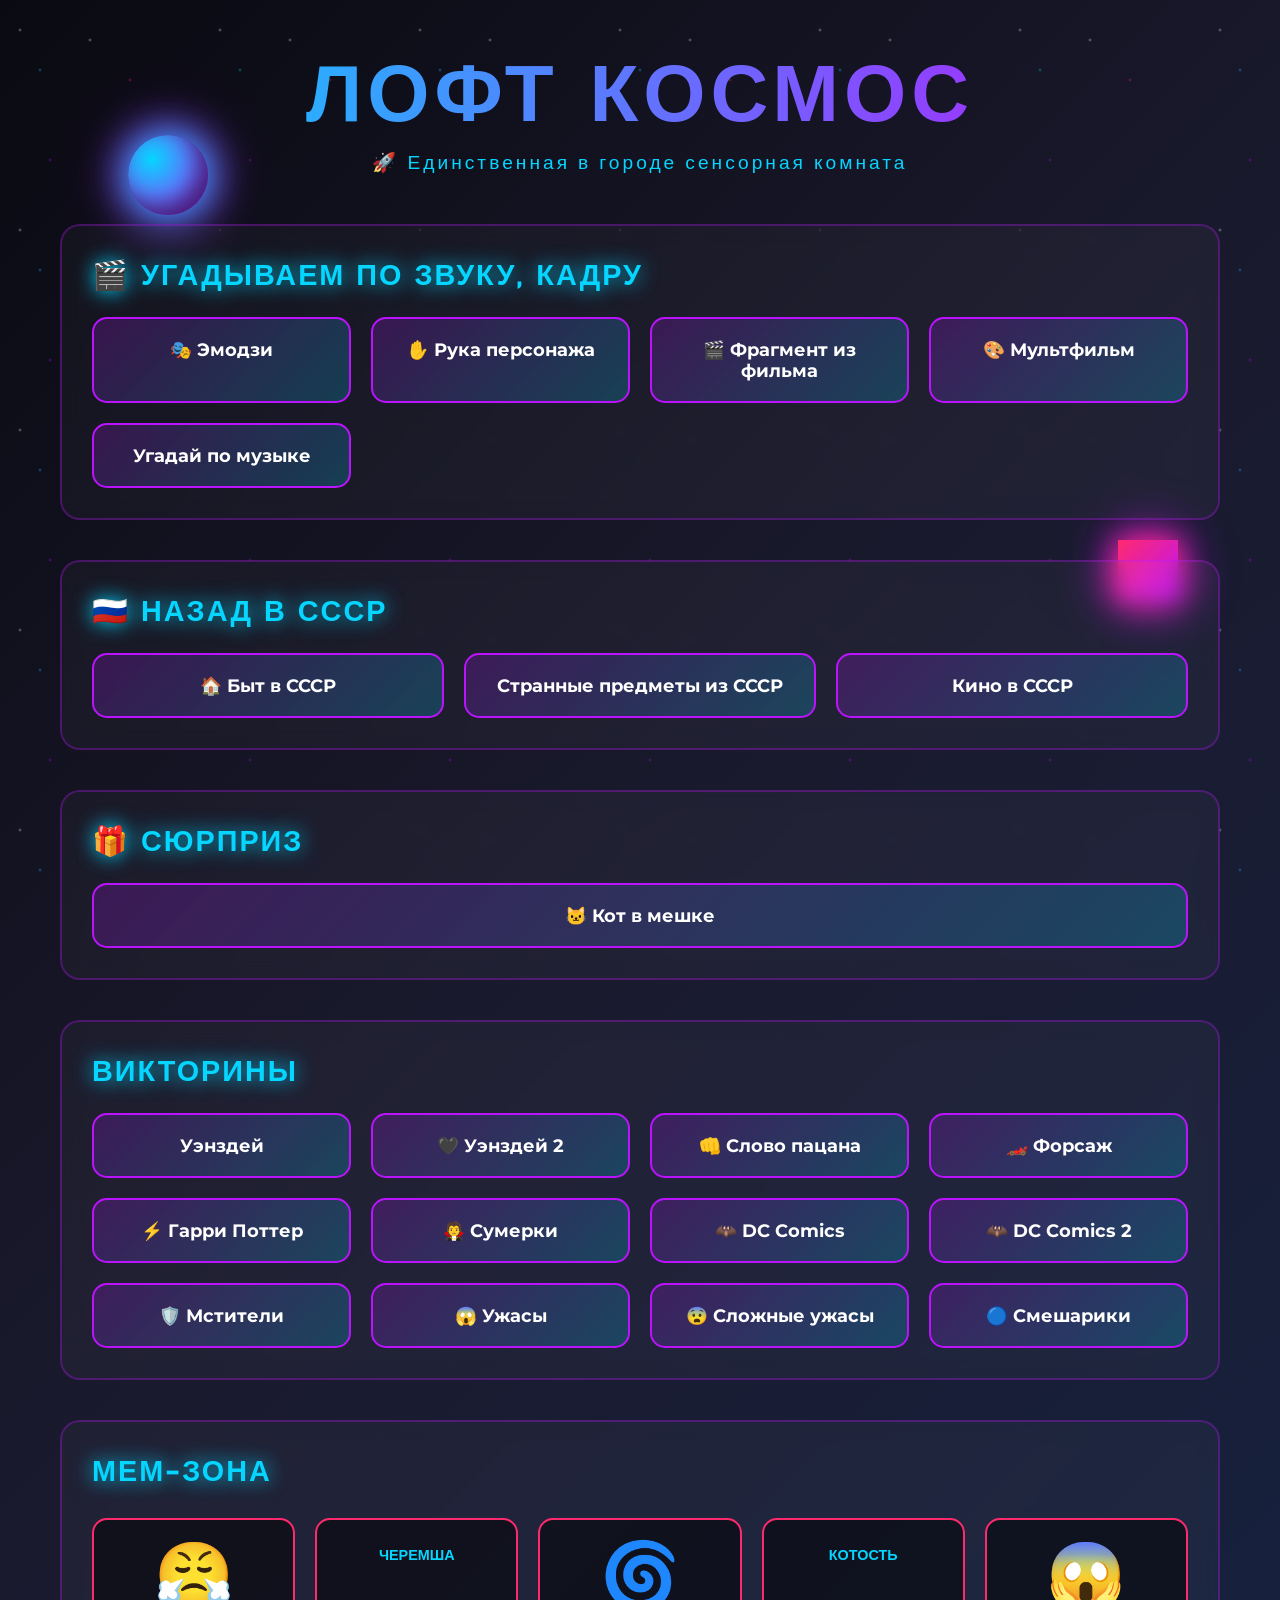
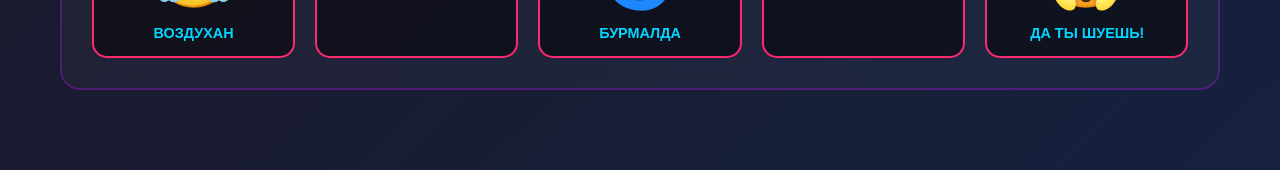
<file: index.html>
<!DOCTYPE html>
<html lang="ru">
<head>
    <meta charset="UTF-8">
    <meta name="viewport" content="width=device-width, initial-scale=1.0">
    <title>ЛОФТ КОСМОС | Мемы и Викторины</title>
    <link href="https://fonts.googleapis.com/css2?family=Orbitron:wght@400;700;900&family=Montserrat:wght@400;600;800&display=swap" rel="stylesheet">
    <style>
        :root {
            --neon-purple: #bc13fe;
            --neon-blue: #05d5ff;
            --neon-pink: #ff2a6d;
            --dark-bg: #0a0a12;
            --space-dark: #1a1a2e;
        }
        * { box-sizing: border-box; margin: 0; padding: 0; }
        body {
            background: linear-gradient(135deg, var(--dark-bg) 0%, var(--space-dark) 50%, #16213e 100%);
            color: #ffffff;
            font-family: 'Montserrat', sans-serif;
            min-height: 100vh;
            overflow-x: hidden;
            position: relative;
        }
        .stars {
            position: fixed; top: 0; left: 0; width: 100%; height: 100%;
            background-image: 
                radial-gradient(2px 2px at 20px 30px, #fff, transparent),
                radial-gradient(2px 2px at 40px 70px, var(--neon-blue), transparent),
                radial-gradient(2px 2px at 50px 160px, var(--neon-purple), transparent),
                radial-gradient(2px 2px at 90px 40px, #fff, transparent),
                radial-gradient(2px 2px at 130px 80px, var(--neon-pink), transparent);
            background-repeat: repeat;
            background-size: 200px 200px;
            animation: starsMove 50s linear infinite;
            opacity: 0.4;
            z-index: 0;
        }
        @keyframes starsMove {
            from { transform: translateY(0); }
            to { transform: translateY(-200px); }
        }
        .floating-3d {
            position: fixed; z-index: 1; pointer-events: none;
            filter: drop-shadow(0 0 20px var(--neon-purple));
        }
        .sphere-1 {
            width: 80px; height: 80px;
            background: radial-gradient(circle at 30% 30%, var(--neon-blue), var(--neon-purple));
            border-radius: 50%; top: 15%; left: 10%;
            animation: float3d 6s ease-in-out infinite, fadeInOut 8s ease-in-out infinite;
            box-shadow: 0 0 40px var(--neon-blue), inset -10px -10px 20px rgba(0,0,0,0.5);
        }
        .cube-1 {
            width: 60px; height: 60px;
            background: linear-gradient(135deg, var(--neon-pink), var(--neon-purple));
            top: 60%; right: 8%;
            animation: rotate3d 8s linear infinite, fadeInOut 10s ease-in-out infinite;
            box-shadow: 0 0 30px var(--neon-pink);
        }
        @keyframes float3d {
            0%, 100% { transform: translateY(0) translateX(0) rotate(0deg); }
            25% { transform: translateY(-30px) translateX(20px) rotate(90deg); }
            50% { transform: translateY(-15px) translateX(-20px) rotate(180deg); }
            75% { transform: translateY(-40px) translateX(10px) rotate(270deg); }
        }
        @keyframes rotate3d {
            0% { transform: rotateY(0deg) rotateX(0deg); }
            100% { transform: rotateY(360deg) rotateX(360deg); }
        }
        @keyframes fadeInOut {
            0%, 100% { opacity: 0.3; }
            50% { opacity: 1; }
        }
        .flying-meme {
            position: fixed; z-index: 2; border-radius: 15px; overflow: hidden;
            box-shadow: 0 0 30px rgba(188, 19, 254, 0.6);
            border: 2px solid var(--neon-blue);
            animation: flyAround 15s ease-in-out infinite, memeFade 6s ease-in-out infinite;
            cursor: pointer; transition: transform 0.3s;
        }
        .flying-meme:hover { transform: scale(1.2) !important; z-index: 100; }
        .meme-1 { top: 10%; right: 15%; width: 200px; animation-delay: 0s; }
        .meme-2 { bottom: 20%; left: 5%; width: 180px; animation-delay: 2s; }
        .meme-3 { top: 50%; right: 5%; width: 150px; animation-delay: 4s; }
        @keyframes flyAround {
            0%, 100% { transform: translate(0, 0); }
            25% { transform: translate(50px, -30px); }
            50% { transform: translate(-30px, 50px); }
            75% { transform: translate(30px, 30px); }
        }
        @keyframes memeFade {
            0%, 100% { opacity: 0.4; }
            30%, 70% { opacity: 1; }
        }
        .container {
            position: relative; z-index: 10;
            max-width: 1200px; margin: 0 auto; padding: 40px 20px;
        }
        .main-title {
            font-family: 'Orbitron', sans-serif;
            font-size: clamp(2.5rem, 8vw, 5rem);
            font-weight: 900; text-align: center; margin-bottom: 10px;
            background: linear-gradient(90deg, var(--neon-blue), var(--neon-purple), var(--neon-pink));
            background-size: 200% auto;
            -webkit-background-clip: text;
            -webkit-text-fill-color: transparent;
            background-clip: text;
            animation: gradientShift 3s linear infinite, neonGlow 2s ease-in-out infinite alternate;
            text-transform: uppercase; letter-spacing: 5px;
        }
        .subtitle {
            text-align: center; font-size: 1.2rem;
            color: var(--neon-blue); margin-bottom: 50px;
            font-family: 'Orbitron', sans-serif; letter-spacing: 3px;
        }
        @keyframes gradientShift {
            0% { background-position: 0% center; }
            100% { background-position: 200% center; }
        }
        @keyframes neonGlow {
            from { filter: drop-shadow(0 0 10px var(--neon-purple)); }
            to { filter: drop-shadow(0 0 30px var(--neon-blue)); }
        }
        .category-card {
            background: rgba(255, 255, 255, 0.03);
            backdrop-filter: blur(10px);
            border: 2px solid rgba(188, 19, 254, 0.3);
            border-radius: 20px; padding: 30px; margin-bottom: 40px;
            position: relative; overflow: hidden;
            animation: slideIn 0.8s ease-out forwards; opacity: 0;
        }
        .category-card:nth-child(3) { animation-delay: 0.1s; }
        .category-card:nth-child(4) { animation-delay: 0.2s; }
        .category-card:nth-child(5) { animation-delay: 0.3s; }
        .category-card:nth-child(6) { animation-delay: 0.4s; }
        @keyframes slideIn {
            from { opacity: 0; transform: translateX(-50px); }
            to { opacity: 1; transform: translateX(0); }
        }
        .category-title {
            font-family: 'Orbitron', sans-serif;
            font-size: 1.8rem; font-weight: 700;
            color: var(--neon-blue); margin-bottom: 25px;
            text-transform: uppercase; letter-spacing: 2px;
            text-shadow: 0 0 20px var(--neon-blue);
        }
        .buttons-grid {
            display: grid;
            grid-template-columns: repeat(auto-fit, minmax(250px, 1fr));
            gap: 20px;
        }
        .quiz-btn {
            background: linear-gradient(135deg, rgba(188, 19, 254, 0.2), rgba(5, 213, 255, 0.2));
            border: 2px solid var(--neon-purple);
            border-radius: 15px; padding: 20px;
            color: #fff; font-family: 'Montserrat', sans-serif;
            font-weight: 700; font-size: 1.1rem;
            text-decoration: none; position: relative;
            overflow: hidden; transition: all 0.3s;
            text-align: center; cursor: pointer;
            display: block;
        }
        .quiz-btn::before {
            content: ''; position: absolute; top: 0; left: -100%;
            width: 100%; height: 100%;
            background: linear-gradient(90deg, transparent, rgba(255, 255, 255, 0.4), transparent);
            transition: left 0.5s;
        }
        .quiz-btn:hover {
            transform: translateY(-5px) scale(1.05);
            box-shadow: 0 15px 40px rgba(188, 19, 254, 0.6);
            border-color: var(--neon-blue);
        }
        .quiz-btn:hover::before { left: 100%; }
        .meme-showcase {
            display: grid;
            grid-template-columns: repeat(auto-fit, minmax(200px, 1fr));
            gap: 20px; margin-top: 30px;
        }
        .meme-item {
            background: rgba(0, 0, 0, 0.5);
            border: 2px solid var(--neon-pink);
            border-radius: 15px; padding: 15px;
            text-align: center;
            animation: memePop 4s ease-in-out infinite;
            cursor: pointer; transition: transform 0.3s;
        }
        .meme-item:hover { transform: scale(1.1) rotate(3deg); }
        .meme-item:nth-child(2) { animation-delay: 0.5s; }
        .meme-item:nth-child(3) { animation-delay: 1s; }
        .meme-item:nth-child(4) { animation-delay: 1.5s; }
        .meme-item:nth-child(5) { animation-delay: 2s; }
        @keyframes memePop {
            0%, 100% { transform: scale(1) rotate(0deg); opacity: 0.7; }
            50% { transform: scale(1.05) rotate(2deg); opacity: 1; }
        }
        .meme-label {
            font-family: 'Orbitron', sans-serif;
            font-size: 0.9rem; color: var(--neon-blue);
            margin-top: 10px; font-weight: 700;
        }
        @media (max-width: 768px) {
            .floating-3d { display: none; }
            .flying-meme { display: none; }
            .buttons-grid { grid-template-columns: 1fr; }
            .main-title { font-size: 2rem; }
        }
    </style>
</head>
<body>
    <div class="stars"></div>
    <div class="floating-3d sphere-1"></div>
    <div class="floating-3d cube-1"></div>

    <div class="container">
        <h1 class="main-title">ЛОФТ КОСМОС</h1>
        <p class="subtitle">🚀 Единственная в городе сенсорная комната</p>

        <div class="category-card">
            <h2 class="category-title">🎬 Угадываем по звуку, кадру</h2>
            <div class="buttons-grid">
                <a class="quiz-btn" href="https://movieguessr.net/quizzes/9b9abde0-404d-40fd-8fde-6cbab759f4db" target="_blank">🎭 Эмодзи</a>
                <a class="quiz-btn" href="https://movieguessr.net/quizzes/4d3386a0-c5db-4750-8073-c91086817931" target="_blank">✋ Рука персонажа</a>
                <a class="quiz-btn" href="https://moviehunter.ru/" target="_blank">🎬 Фрагмент из фильма</a>
                <a class="quiz-btn" href="https://ugadai-film.ru/" target="_blank">🎨 Мультфильм</a>
                <a class="quiz-btn" href="https://movieguessr.net/quizzes/314cedf6-782f-4f82-869e-ed8a1d853a94" target="_blank"> Угадай по музыке</a>
            </div>
        </div>

        <div class="category-card">
            <h2 class="category-title">🇷🇺 Назад в СССР</h2>
            <div class="buttons-grid">
                <a class="quiz-btn" href="https://vk.ru/app54716918" target="_blank">🏠 Быт в СССР</a>
                <a class="quiz-btn" href="https://yandex.ru/games/app/viktorina-veshchi-iz-sssr-213699" target="_blank"> Странные предметы из СССР</a>
                <a class="quiz-btn" href="https://ugadai-film.ru/" target="_blank"> Кино в СССР</a>
            </div>
        </div>

        <div class="category-card">
            <h2 class="category-title">🎁 Сюрприз</h2>
            <div class="buttons-grid">
                <a class="quiz-btn" href="bobr-quiz.html" target="_blank">🐱 Кот в мешке</a>
            </div>
        </div>

        <div class="category-card">
            <h2 class="category-title"> Викторины</h2>
            <div class="buttons-grid">
                <a class="quiz-btn" href="https://yandex.ru/games/app/203046" target="_blank"> Уэнздей</a>
                <a class="quiz-btn" href="https://pikuco.ru/tests/49520/" target="_blank">🖤 Уэнздей 2</a>
                <a class="quiz-btn" href="https://blitzquiz.ru/kviz/slovo-pacana-viktorina-dlya-fanatov" target="_blank">👊 Слово пацана</a>
                <a class="quiz-btn" href="https://blitzquiz.ru/kviz/forsazh-viktorina-dlya-fanatov-franshizy" target="_blank">🏎️ Форсаж</a>
                <a class="quiz-btn" href="https://yandex.ru/games/app/437854" target="_blank">⚡ Гарри Поттер</a>
                <a class="quiz-btn" href="https://yandex.ru/games/app/sumerki-test-225270" target="_blank">🧛 Сумерки</a>
                <a class="quiz-btn" href="https://pikuco.ru/tests/113532/" target="_blank">🦇 DC Comics</a>
                <a class="quiz-btn" href="https://pikuco.ru/tests/24216/" target="_blank">🦇 DC Comics 2</a>
                <a class="quiz-btn" href="https://pikuco.ru/tests/14670/" target="_blank">🛡️ Мстители</a>
                <a class="quiz-btn" href="https://www.maximonline.ru/entertainment/horror-movies-test-id163310/" target="_blank">😱 Ужасы</a>
                <a class="quiz-btn" href="https://www.pravilamag.ru/entertainment/685195-umeret-ne-vstat-naskolko-horosho-vy-razbiraetes-v-filmah-uzhasov-test/" target="_blank">😨 Сложные ужасы</a>
                <a class="quiz-btn" href="https://app.unislide.io/presentations/WoRbOxfq8XfwtMbINbWO" target="_blank">🔵 Смешарики</a>
            </div>
        </div>

        <div class="category-card">
            <h2 class="category-title"> Мем-зона</h2>
            <div class="meme-showcase">
                <div class="meme-item"><div style="font-size: 4rem;">😤</div><div class="meme-label">ВОЗДУХАН</div></div>
                <div class="meme-item"><div style="font-size: 4rem;"></div><div class="meme-label">ЧЕРЕМША</div></div>
                <div class="meme-item"><div style="font-size: 4rem;">🌀</div><div class="meme-label">БУРМАЛДА</div></div>
                <div class="meme-item"><div style="font-size: 4rem;"></div><div class="meme-label">КОТОСТЬ</div></div>
                <div class="meme-item"><div style="font-size: 4rem;">😱</div><div class="meme-label">ДА ТЫ ШУЕШЬ!</div></div>
            </div>
        </div>
    </div>

    <script>
        document.querySelectorAll('.meme-item').forEach(meme => {
            meme.addEventListener('click', function() {
                this.style.animation = 'none';
                setTimeout(() => { this.style.animation = ''; }, 10);
                this.style.transform = 'scale(1.3) rotate(5deg)';
                setTimeout(() => { this.style.transform = ''; }, 300);
            });
        });
        document.querySelectorAll('.floating-3d').forEach(obj => {
            setInterval(() => {
                const randomX = Math.random() * 50 - 25;
                const randomY = Math.random() * 50 - 25;
                obj.style.transform += ` translate(${randomX}px, ${randomY}px)`;
            }, 3000);
        });
    </script>
</body>
</html>
</file>
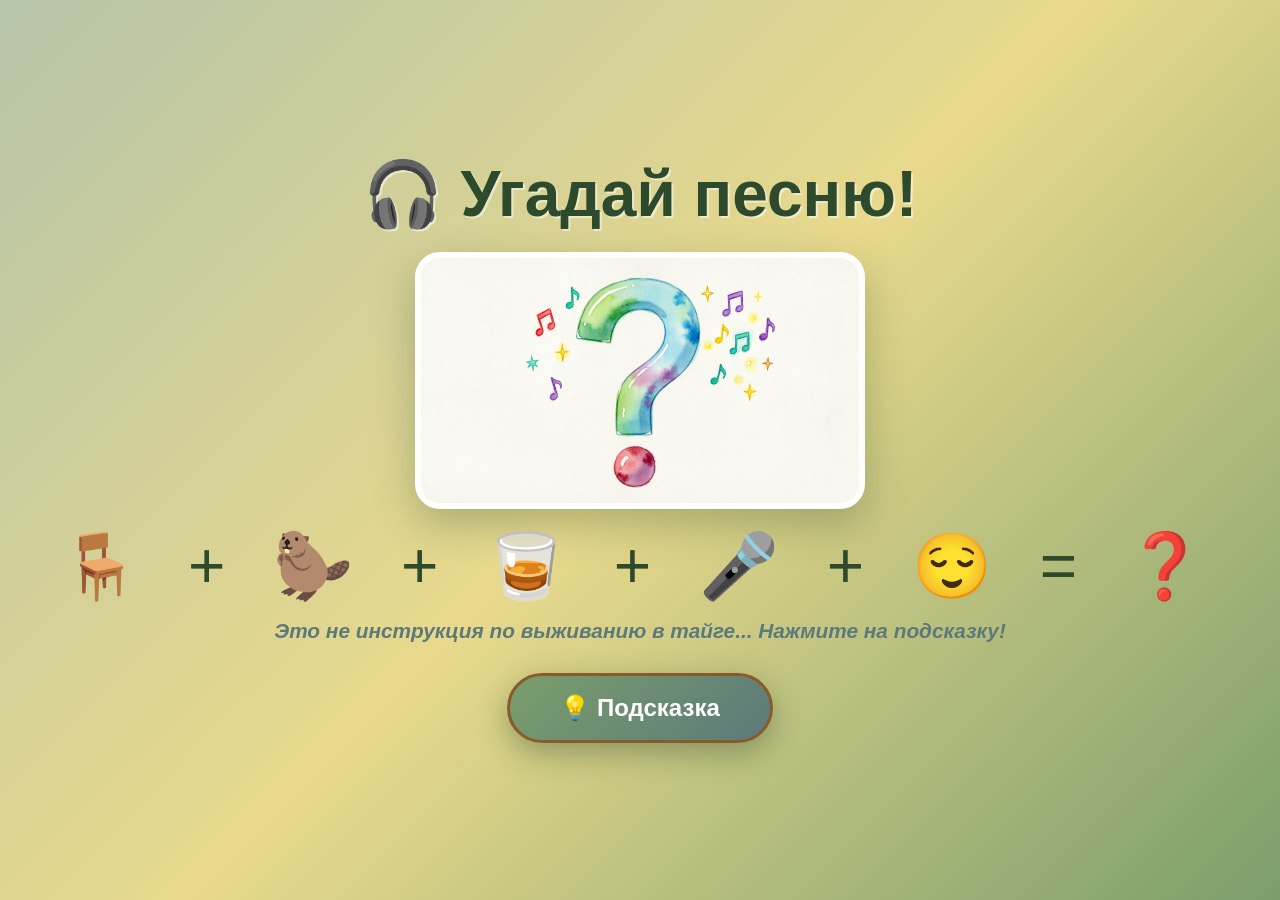
<file: bobr-quiz.html>
<!DOCTYPE html>
<html lang="ru">
<head>
    <meta charset="UTF-8">
    <meta name="viewport" content="width=device-width, initial-scale=1.0">
    <title>🎵 Угадай мелодию!</title>
    <style>
        /* --- СТИЛИ (Оптимизировано под полный экран) --- */
        * { margin: 0; padding: 0; box-sizing: border-box; }
        
        body { 
            font-family: 'Comic Sans MS', 'Arial Rounded MT Bold', sans-serif; 
            background: linear-gradient(135deg, #B5C4A8 0%, #E8D98C 50%, #7A9E6B 100%); 
            min-height: 100vh; 
            overflow-x: hidden; 
            color: #2D4A2D;
            display: flex;
            flex-direction: column;
        }

        /* ЭКРАН 1: ИНТРО */
        .screen-intro { 
            display: flex; 
            flex-direction: column; 
            align-items: center; 
            justify-content: center; 
            min-height: 100vh; 
            padding: 20px; 
            text-align: center; 
        }
        .intro-title { font-size: clamp(2.5rem, 6vw, 4rem); font-weight: 900; margin-bottom: 20px; text-shadow: 2px 2px 0px rgba(255,255,255,0.5); }
        .intro-cover { max-width: 450px; width: 90%; border-radius: 25px; box-shadow: 0 15px 40px rgba(45,74,45,0.3); margin-bottom: 20px; border: 6px solid #fff; background: white; }
        
        .emoji-puzzle { font-size: clamp(2.5rem, 6vw, 4rem); margin-bottom: 15px; letter-spacing: 15px; }
        .puzzle-hint { font-size: 1.3rem; color: #5C7A7A; margin-bottom: 30px; font-style: italic; font-weight: bold; }
        
        .btn-hint { background: linear-gradient(135deg, #7A9E6B, #5C7A7A); color: white; border: 3px solid #8B5A2B; padding: 18px 50px; font-size: 1.5rem; font-weight: bold; border-radius: 50px; cursor: pointer; box-shadow: 0 10px 30px rgba(45,74,45,0.4); transition: all 0.3s; }
        .btn-hint:hover { transform: translateY(-3px) scale(1.05); background: linear-gradient(135deg, #5C7A7A, #2D4A2D); }
        
        .guess-options { display: none; flex-direction: column; gap: 15px; max-width: 600px; width: 100%; margin-top: 20px; }
        .guess-options.visible { display: flex; }
        .guess-option { background: white; border: 3px solid #7A9E6B; padding: 18px; border-radius: 20px; font-size: 1.3rem; font-weight: bold; color: #2D4A2D; cursor: pointer; transition: all 0.2s; }
        .guess-option:hover { background: #7A9E6B; color: white; transform: scale(1.02); }
        .guess-option.correct { background: #7A9E6B; border-color: #2D4A2D; color: white; }
        .guess-option.wrong { background: #B5C4A8; border-color: #8B5A2B; color: #8B5A2B; }
        .guess-option:disabled { cursor: not-allowed; opacity: 0.8; }
        
        .success-message { display: none; font-size: 2rem; font-weight: 900; color: #2D4A2D; margin-top: 30px; animation: bounceIn 0.6s; }
        .success-message.visible { display: block; }

        /* ЭКРАН 2: ВИКТОРИНА (Максимально заполненный) */
        .screen-quiz { 
            display: none; 
            min-height: 100vh; 
            padding: 20px; 
            flex-direction: column; 
            align-items: center; 
            justify-content: center; /* Центрируем по вертикали */
        }
        .quiz-header { text-align: center; margin-bottom: 20px; color: #2D4A2D; font-weight: 900; font-size: 1.5rem; text-transform: uppercase; letter-spacing: 2px; }
        
        .quiz-container { 
            display: flex; 
            gap: 30px; 
            width: 100%; 
            max-width: 1400px; 
            height: 75vh; /* Фиксируем высоту, чтобы не прыгало */
            align-items: stretch; 
        }
        
        .player-card { 
            background: #fff; 
            padding: 30px; 
            border-radius: 30px; 
            flex: 1; 
            box-shadow: 0 10px 40px rgba(0,0,0,0.1); 
            border: 4px solid #7A9E6B; 
            display: flex; 
            flex-direction: column; 
            justify-content: space-between; /* Распределяем контент */
        }
        
        .question-text { font-size: clamp(1.2rem, 2.5vw, 1.8rem); color: #2D4A2D; font-weight: 900; line-height: 1.3; text-align: center; margin-bottom: 20px; }
        
        .options-grid { display: grid; gap: 15px; width: 100%; flex-grow: 1; }
        
        .option-btn { 
            background: #f0f4f8; 
            border: 3px solid #B5C4A8; 
            padding: 15px 20px; 
            border-radius: 20px; 
            font-size: clamp(1rem, 1.5vw, 1.3rem); 
            cursor: pointer; 
            transition: all 0.2s; 
            color: #2D4A2D; 
            font-weight: bold; 
            text-align: left; 
            display: flex;
            align-items: center;
        }
        .option-btn:hover:not(:disabled) { background: #E8D98C; border-color: #8B5A2B; transform: translateX(5px); }
        .option-btn.correct { background: #7A9E6B !important; color: white !important; border-color: #2D4A2D !important; }
        .option-btn.wrong { background: #ffcccc !important; color: #a00 !important; border-color: #ffaaaa !important; }
        .option-btn:disabled { cursor: default; opacity: 0.9; }

        .answer-panel { 
            flex: 1; 
            background: #fff; 
            border-radius: 30px; 
            padding: 20px; 
            box-shadow: 0 10px 40px rgba(0,0,0,0.1); 
            border: 4px solid #7A9E6B; 
            display: flex; 
            align-items: center; 
            justify-content: center; 
            overflow: hidden;
        }
        .answer-image { max-width: 100%; max-height: 100%; border-radius: 20px; animation: fadeIn 0.5s; object-fit: contain; border: 4px solid #8B5A2B; }
        .answer-placeholder { text-align: center; color: #5C7A7A; font-size: 1.5rem; font-weight: bold; }
        .emoji-reaction { font-size: 8rem; animation: bounceIn 0.6s; }

        .btn-next { 
            margin-top: 20px; 
            background: #2D4A2D; 
            color: white; 
            border: none; 
            padding: 15px 50px; 
            border-radius: 30px; 
            font-size: 1.4rem; 
            cursor: pointer; 
            display: none; 
            font-weight: bold; 
            box-shadow: 0 5px 15px rgba(0,0,0,0.2); 
            align-self: center;
            width: 100%;
        }
        .btn-next:hover { background: #3e633e; transform: scale(1.02); }

        /* ЭКРАН 3: ФИНАЛ */
        .screen-result { display: none; flex-direction: column; align-items: center; justify-content: center; min-height: 100vh; text-align: center; padding: 20px; }
        .result-score { font-size: 6rem; color: #2D4A2D; font-weight: 900; margin: 20px 0; }
        .result-msg { font-size: 1.8rem; color: #2D4A2D; margin-bottom: 40px; max-width: 800px; line-height: 1.4; font-weight: bold; }
        .btn-restart { background: #2D4A2D; color: #fff; border: none; padding: 20px 60px; font-size: 1.8rem; border-radius: 50px; cursor: pointer; transition: transform 0.2s; box-shadow: 0 5px 15px rgba(45,74,45,0.4); font-weight: bold; }
        .btn-restart:hover { transform: scale(1.05); background: #3e633e; }

        @keyframes fadeIn { from { opacity: 0; transform: scale(0.8); } to { opacity: 1; transform: scale(1); } }
        @keyframes bounceIn { 0% { opacity: 0; transform: scale(0.3); } 50% { transform: scale(1.1); } 70% { transform: scale(0.9); } 100% { opacity: 1; transform: scale(1); } }

        @media (max-width: 968px) {
            .quiz-container { flex-direction: column; height: auto; }
            .player-card { margin-bottom: 20px; }
            .answer-panel { min-height: 300px; }
            .intro-title { font-size: 2.5rem; }
        }
    </style>
</head>
<body>

    <!-- ЭКРАН 1: ОБЛОЖКА + ЭМОДЗИ-ЗАГАДКА -->
    <div class="screen-intro" id="screenIntro">
        <h1 class="intro-title">🎧 Угадай песню!</h1>
        <img src="cover.png" alt="Music Quiz" class="intro-cover"> 
        
        <div class="emoji-puzzle">🪑 + 🦫 + 🥃 + 🎤 + 😌 = ❓</div>
        <p class="puzzle-hint">Это не инструкция по выживанию в тайге... Нажмите на подсказку!</p>
        
        <button class="btn-hint" id="btnHint" onclick="showGuessOptions()">💡 Подсказка</button>
        
        <div class="guess-options" id="guessOptions">
            <button class="guess-option" onclick="checkGuess(this, false)"> «Лесорубы в депрессии»</button>
            <button class="guess-option" onclick="checkGuess(this, false)">️ «Как я провел лето с грызуном»</button>
            <button class="guess-option" onclick="checkGuess(this, true)">✅ «Сидим с бобром за столом»</button>
            <button class="guess-option" onclick="checkGuess(this, false)">🎵 «Хиты Алсу для фагота»</button>
        </div>
        
        <div class="success-message" id="successMessage">✅ Правильно! Переходим к викторине...</div>
    </div>

    <!-- ЭКРАН 2: ВОПРОСЫ -->
    <div class="screen-quiz" id="screenQuiz">
        <div class="quiz-header">
            Вопрос <span id="qCurrent">1</span> из <span id="qTotal">15</span>
        </div>
        
        <div class="quiz-container">
            <div class="player-card">
                <div class="question-text" id="questionText"></div>
                <div class="options-grid" id="optionsContainer"></div>
                <button class="btn-next" id="btnNext" onclick="nextQuestion()">Дальше ➡</button>
            </div>
            
            <div class="answer-panel" id="answerPanel">
                <div class="answer-placeholder">
                    <div style="font-size: 5rem; margin-bottom: 20px;"></div>
                    <div>Здесь появится ответ!</div>
                </div>
            </div>
        </div>
    </div>

    <!-- ЭКРАН 3: ФИНАЛ -->
    <div class="screen-result" id="screenResult">
        <h1 style="font-size: 4rem; color: #2D4A2D;">🎉 Квиз завершен!</h1>
        <div class="result-score"><span id="finalScore">0</span> / <span id="totalScore">15</span></div>
        <p id="finalMessage" class="result-msg"></p>
        <button class="btn-restart" onclick="restartQuiz()">🔄 Сыграть ещё раз</button>
    </div>

    <!-- СКРИПТ ЛОГИКИ -->
    <script>
        // === БАЗА ДАННЫХ ВОПРОСОВ (ВСЕ 15) ===
        // correct: 2 - это третий вариант, 3 - четвертый вариант.
        const quizData = [
            { question: "Где именно находятся лирический герой и бобёр в самом начале песни?", audioFile: '1.mp3', image: 'q01-table.png', correct: 2, options: ['В бобровой хатке с видом на реку', 'На пне в глухом лесу', 'За столом', 'В баре «У дяди Бобра»'] },
            { question: "Что они готовят вдвоём на ужин?", audioFile: '2.mp3', image: 'q02-log.png', correct: 3, options: ['Суши из коры и мха', 'Борщ с бобровым хвостом', 'Пасту карбонара (без глютена)', 'Полено'] },
            { question: "О чём лирический герой предлагает поговорить бобру?", audioFile: '3.mp3', image: 'q03-conversation.png', correct: 2, options: ['О курсе криптовалют и биткоине', 'О глобальном потеплении', 'О том, что наболело', 'О новых правилах парковки'] },
            { question: "Какой главный философский вопрос герой задаёт бобру?", audioFile: '4.mp3', image: 'q04-dam.png', correct: 3, options: ['«Кто подставил кролика Роджера?»', '«Быть или не быть?»', '«Где взять деньги на ипотеку?»', '«Скажи, зачем же между нами плотина?»'] },
            { question: "Какое ещё препятствие упоминается между ними в песне?", audioFile: '5.mp3', image: 'q05-cliff.png', correct: 2, options: ['Высокий забор из профнастила', 'Очередь в поликлинику', 'Обрыв', 'Стена из взаимного непонимания'] },
            { question: "Какое удивительное свойство бобров отмечает лирический герой?", audioFile: '6.mp3', image: 'q06-kind.png', correct: 3, options: ['Они умеют летать', 'Они знают Python', 'Они не платят налоги', 'Они так добры'] },
            { question: "Чем, помимо готовки полена, занимаются герой и бобёр вместе?", audioFile: '7.mp3', image: 'q07-singing.png', correct: 2, options: ['Играют в шахматы', 'Строят АЭС', 'Поют с бобром хиты Алсу', 'Смотрят сериалы'] },
            { question: "Какое чувство испытывает лирический герой рядом с бобром?", audioFile: '8.mp3', image: 'q08-hug.png', correct: 3, options: ['Ностальгическую грусть', 'Экзистенциальный ужас', 'Сильное желание спать', 'Ему так офигенно'] },
            { question: "Какие напитки упоминаются в одной из версий текста?", audioFile: '9.mp3', image: 'q09-drinks.png', correct: 2, options: ['Чай с малиной', 'Квас «Очаковский»', 'Текила и ром', 'Смузи из хвои'] },
            { question: "Как лучше всего охарактеризовать жанр этого шедевра?", audioFile: '10.mp3', image: 'q10-music.png', correct: 3, options: ['Симфоническая опера', 'Норвежский блэк-метал', 'Японский фольклор', 'Мемный поп-хит / шансон'] },
            { question: "Если бы бобёр ответил биологически, зачем ему плотина?", audioFile: '11.mp3', image: 'q11-building.png', correct: 2, options: ['Он ненавидит героя', 'Это арт-объект', 'Защитить хатку от хищников', 'Потерял ключи'] },
            { question: "Какое животное является главной музой этой песни?", audioFile: '12.mp3', image: 'q12-portrait.png', correct: 3, options: ['Выдра', 'Енот-полоскун', 'Капибара', 'Бобёр'] },
            { question: "Чего герой ТОЧНО НЕ делает с бобром в этой песне?", audioFile: '13.mp3', image: 'q13-mortgage.png', correct: 2, options: ['Не готовит полено', 'Не разговаривает о наболевшем', 'Не оформляет совместную ипотеку', 'Не поёт хиты Алсу'] },
            { question: "Какая фраза лучше всего описывает уровень доверия?", audioFile: '14.mp3', image: 'q14-trust.png', correct: 3, options: ['«Дай в долг до пятницы»', '«Не верь, не бойся»', '«Ты кто такой? Давай, до свидания!»', '«Скажи мне честно, бобёр»'] },
            { question: "Какой главный жизненный вывод можно сделать из песни?", audioFile: '15.mp3', image: 'q15-cinema.png', correct: 2, options: ['Бобры – опасные хищники', 'Нужно строить плотину', 'Дружба с бобром – это офигенно', 'Полено – это новый чёрный'] }
        ];

        let currentQ = 0;
        let score = 0;
        let currentAudio = new Audio(); 

        // --- ЛОГИКА ИНТРО ---
        function showGuessOptions() { 
            document.getElementById('guessOptions').classList.add('visible'); 
            document.getElementById('btnHint').style.display = 'none'; 
        }
        
        function checkGuess(button, isCorrect) {
            const allButtons = document.querySelectorAll('.guess-option');
            allButtons.forEach(btn => btn.disabled = true);
            
            if (isCorrect) {
                button.classList.add('correct');
                document.getElementById('successMessage').classList.add('visible');
                setTimeout(() => { 
                    document.getElementById('screenIntro').style.display = 'none'; 
                    document.getElementById('screenQuiz').style.display = 'flex'; 
                    document.getElementById('qTotal').innerText = quizData.length;
                    document.getElementById('totalScore').innerText = quizData.length;
                    loadQuestion(); 
                }, 1500);
            } else {
                button.classList.add('wrong');
                setTimeout(() => { 
                    allButtons.forEach(btn => { btn.disabled = false; btn.classList.remove('wrong'); }); 
                }, 800);
            }
        }

        // --- ЛОГИКА ВИКТОРИНЫ ---
        function loadQuestion() {
            const data = quizData[currentQ];
            document.getElementById('qCurrent').innerText = currentQ + 1;
            document.getElementById('questionText').innerText = data.question;
            document.getElementById('btnNext').style.display = 'none';
            
            // Сброс панели ответов
            document.getElementById('answerPanel').innerHTML = `
                <div class="answer-placeholder">
                    <div style="font-size: 5rem; margin-bottom: 20px;"></div>
                    <div>Здесь появится ответ!</div>
                </div>`;
            
            // Генерация кнопок
            const container = document.getElementById('optionsContainer');
            container.innerHTML = '';
            data.options.forEach((opt, index) => {
                const btn = document.createElement('button');
                btn.className = 'option-btn';
                btn.innerText = opt;
                btn.onclick = () => checkAnswer(index, btn);
                container.appendChild(btn);
            });
        }

        function checkAnswer(selectedIndex, btnElement) {
            const data = quizData[currentQ];
            const buttons = document.querySelectorAll('.option-btn');
            buttons.forEach(b => b.disabled = true);

            if (selectedIndex === data.correct) {
                btnElement.classList.add('correct');
                score++;
                // Показываем картинку И включаем музыку
                document.getElementById('answerPanel').innerHTML = `<img src="${data.image}" alt="Ответ" class="answer-image" onerror="this.outerHTML='<div style=\'color:#8B5A2B;font-weight:bold;text-align:center;\'>️ Картинка не загрузилась</div>'">`;
                
                currentAudio.src = data.audioFile;
                currentAudio.play().catch(e => console.log("Ошибка аудио:", e));
                
            } else {
                btnElement.classList.add('wrong');
                buttons[data.correct].classList.add('correct');
                // При неправильном - эмодзи
                document.getElementById('answerPanel').innerHTML = `<div class="emoji-reaction">😞</div>`;
            }
            
            document.getElementById('btnNext').style.display = 'block';
        }

        function nextQuestion() {
            currentAudio.pause(); // Останавливаем музыку перед следующим вопросом
            currentQ++;
            if (currentQ < quizData.length) {
                loadQuestion();
            } else {
                showResults();
            }
        }

        function showResults() {
            document.getElementById('screenQuiz').style.display = 'none';
            document.getElementById('screenResult').style.display = 'flex';
            document.getElementById('finalScore').innerText = score;
            
            const msg = document.getElementById('finalMessage');
            const percentage = (score / quizData.length) * 100;
            
            if(percentage === 100) msg.innerText = "🎸 Идеально! Ты настоящий бобровед!";
            else if(percentage >= 80) msg.innerText = "✨ Отлично! Бобер тобой гордится!";
            else if(percentage >= 50) msg.innerText = " Неплохо, но можно лучше!";
            else msg.innerText = "🥁 Попробуй еще раз, послушай песню внимательнее!";
        }

        function restartQuiz() {
            currentQ = 0;
            score = 0;
            currentAudio.pause();
            document.getElementById('screenResult').style.display = 'none';
            document.getElementById('screenIntro').style.display = 'flex';
            document.getElementById('guessOptions').classList.remove('visible');
            document.getElementById('btnHint').style.display = 'block';
            document.getElementById('successMessage').classList.remove('visible');
            document.querySelectorAll('.guess-option').forEach(btn => { 
                btn.disabled = false; 
                btn.classList.remove('correct', 'wrong'); 
            });
        }
    </script>
</body>
</html>
</file>
